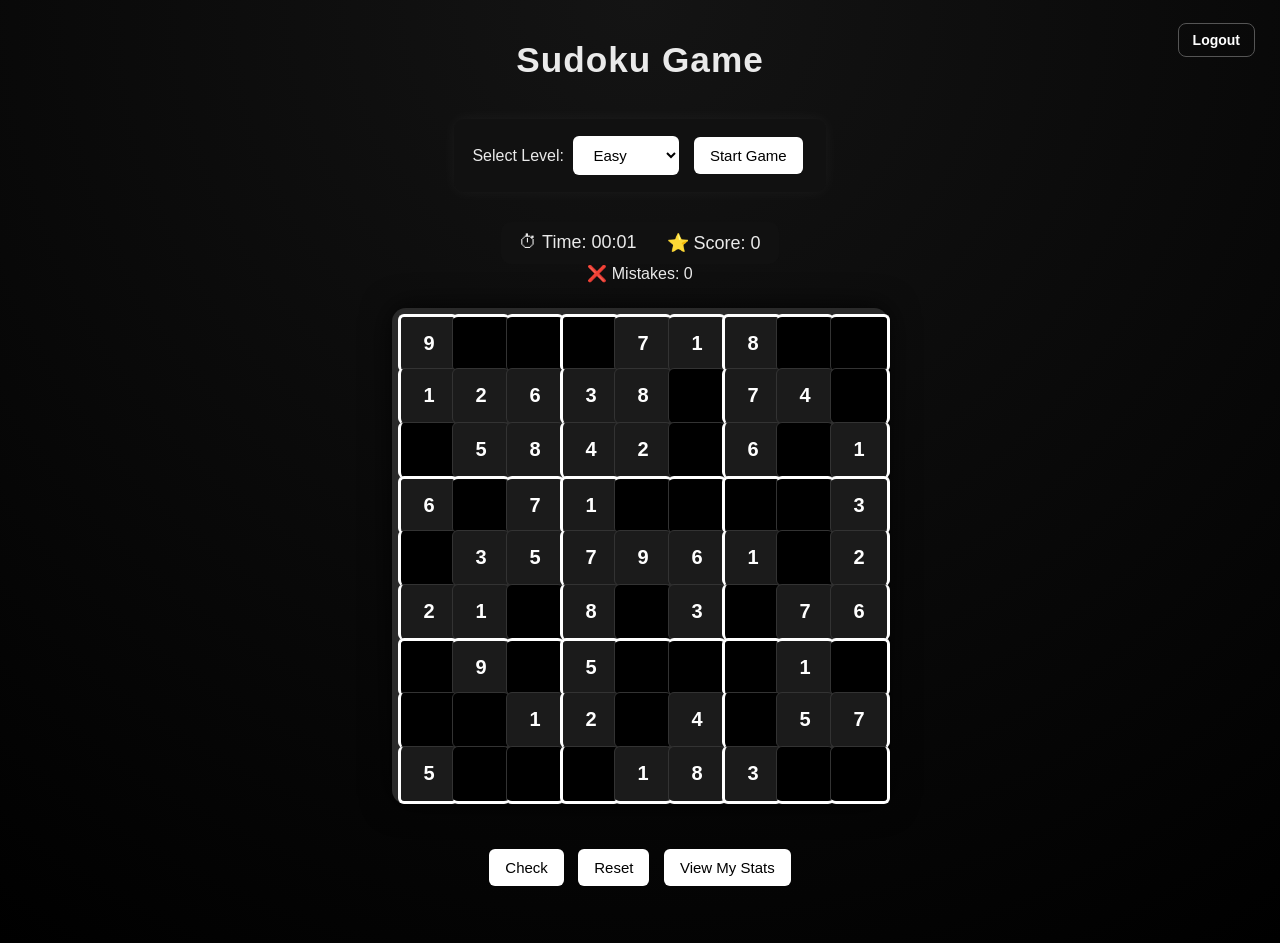
<file: templates/index.html>
<!DOCTYPE html>
<html lang="en">
<head>
  <meta charset="UTF-8" />
  <meta name="viewport" content="width=device-width, initial-scale=1.0" />
  <title>Sudoku</title>
      <!-- PWA -->
    <link rel="manifest" href="/static/manifest.json">

    <script>
    if ("serviceWorker" in navigator) {
        navigator.serviceWorker.register("/static/sw.js");
    }
    </script>
  <link rel="stylesheet" href="/static/style.css">
</head>
<body>

<h1>Sudoku Game</h1>
<button onclick="window.location.href='/logout'" class="logout-btn">Logout</button>

<div class="controls">
    <label>Select Level:</label>
    <select id="level">
        <option value="easy">Easy</option>
        <option value="medium">Medium</option>
        <option value="hard">Hard</option>
    </select>
    <button onclick="startGame()">Start Game</button>
</div>
<div class="scoreboard">
    <div>⏱ Time: <span id="timer">00:00</span></div>
    <div>⭐ Score: <span id="score">0</span></div>
</div>
<div>❌ Mistakes: <span id="mistakes">0</span></div>


<!-- THIS IS WHERE GRID APPEARS -->
<div id="sudoku-board"></div>

<div class="buttons">
    <button onclick="checkSolution()">Check</button>
    <button onclick="resetGame()">Reset</button>
    <button onclick="window.location.href='/stats'">View My Stats</button>
</div>


<div id="resultModal" class="modal">
  <div class="modal-content">
      <h2>Game Over</h2>
      <p id="resultText"></p>
      <p>⏱ Time: <span id="finalTime"></span></p>
      <p>⭐ Score: <span id="finalScore"></span></p>
      <button onclick="closeModal()">Play Again</button>
  </div>
</div>


<p id="message"></p>

<script src="/static/script.js" defer></script>
</body>
</html>
</file>
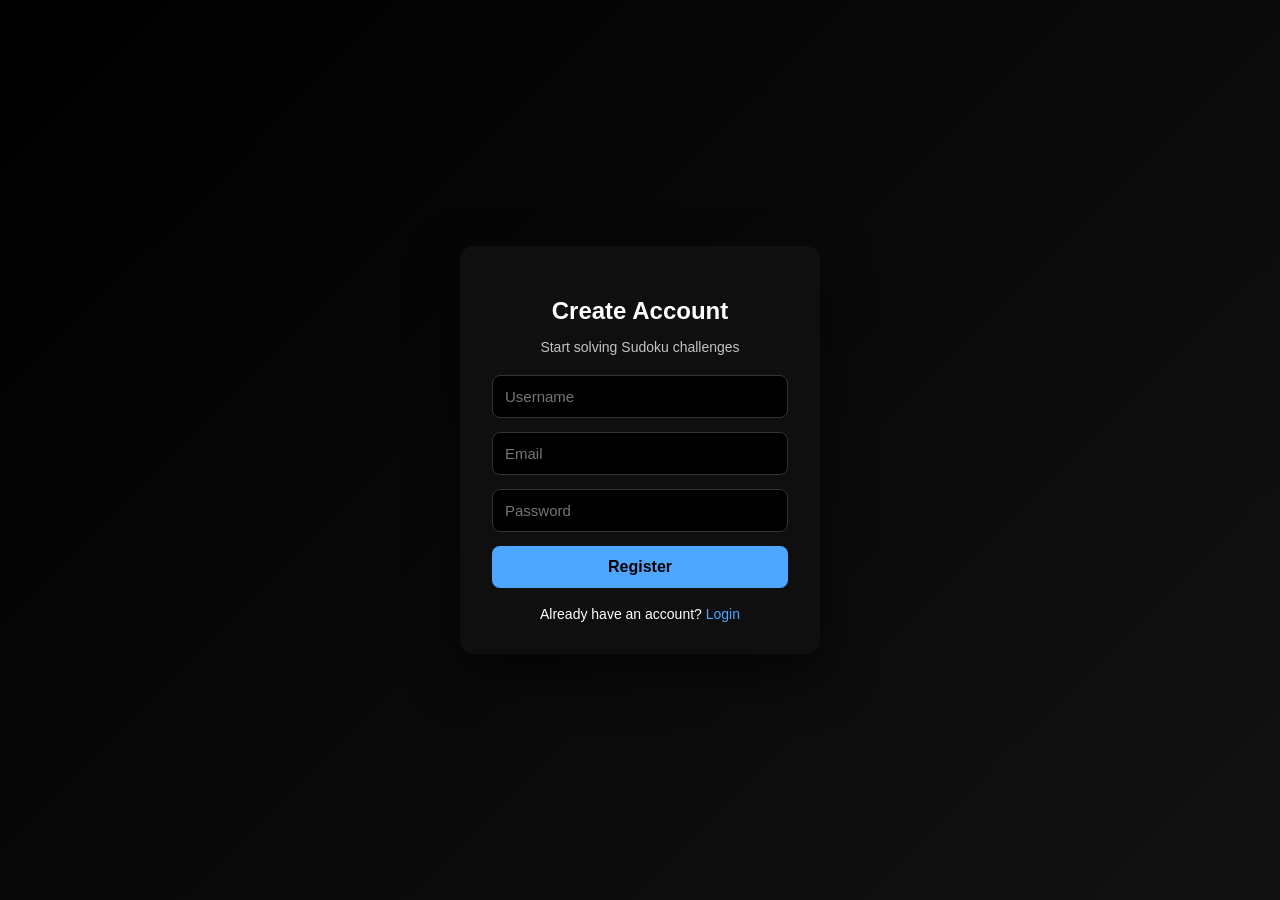
<file: templates/register.html>
<!DOCTYPE html>
<html lang="en">
<head>
    <meta charset="UTF-8">
        <!-- PWA -->
    <link rel="manifest" href="/static/manifest.json">

    <script>
    if ("serviceWorker" in navigator) {
        navigator.serviceWorker.register("/static/sw.js");
    }
    </script>
    <title>Register | Sudoku Game</title>
   <style>
* {
    box-sizing: border-box;
}

body {
    margin: 0;
    height: 100vh;
    background: linear-gradient(135deg, #000000, #121212);
    font-family: 'Inter', Arial, sans-serif;
    display: flex;
    align-items: center;
    justify-content: center;
    color: #fff;
}


.auth-card {
    width: 360px;
    padding: 32px;
    background: #0f0f0f;
    border-radius: 14px;
    box-shadow: 0 20px 50px rgba(0,0,0,0.6);
    text-align: center;
}

.auth-card h2 {
    margin-bottom: 6px;
}

.auth-card p {
    font-size: 14px;
    opacity: 0.75;
    margin-bottom: 20px;
}

input {
    width: 100%;
    padding: 12px;
    margin-bottom: 14px;
    background: #000;
    border: 1px solid #333;
    color: #fff;
    border-radius: 8px;
    font-size: 15px;
}

input:focus {
    outline: none;
    border-color: #4da6ff;
    box-shadow: 0 0 0 1px #4da6ff;
}

button {
    width: 100%;
    padding: 12px;
    background: #4da6ff;
    border: none;
    border-radius: 8px;
    font-size: 16px;
    font-weight: 600;
    cursor: pointer;
    color: black;
}

button:hover {
    background: #3399ff;
}

.auth-link {
    margin-top: 18px;
    font-size: 14px;
}

.auth-link a {
    color: #4da6ff;
    text-decoration: none;
}

.error {
    background: #330000;
    color: #ff8080;
    padding: 10px;
    border-radius: 6px;
    font-size: 14px;
    margin-bottom: 14px;
}

</style>

</head>
<body>


<div class="auth-card">
    <h2>Create Account</h2>
    <p>Start solving Sudoku challenges</p>

    <form method="POST">
        <input type="text" name="username" placeholder="Username" required>
        <input type="email" name="email" placeholder="Email" required>
        <input type="password" name="password" placeholder="Password" required>

        <button type="submit">Register</button>
    </form>

    <div class="auth-link">
        Already have an account? <a href="/login">Login</a>
    </div>
</div>


</body>
</html>
</file>
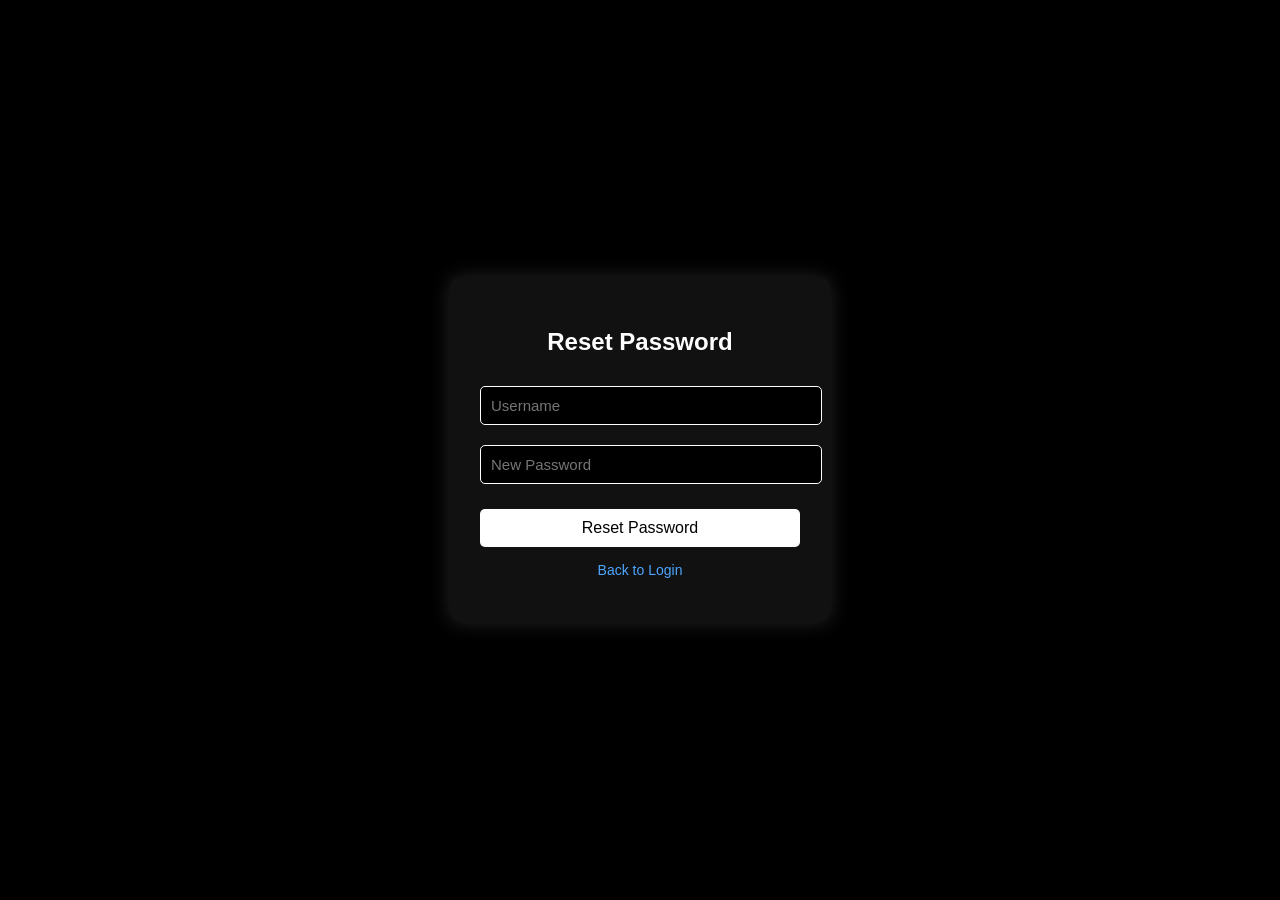
<file: templates/reset_password.html>
<!DOCTYPE html>
<html lang="en">
<head>
    <meta charset="UTF-8">
    <title>Reset Password | Sudoku</title>
        <!-- PWA -->
    <link rel="manifest" href="/static/manifest.json">

    <script>
    if ("serviceWorker" in navigator) {
        navigator.serviceWorker.register("/static/sw.js");
    }
    </script>
    <style>
        body {
            background-color: black;
            color: white;
            font-family: Arial, sans-serif;
            height: 100vh;
            margin: 0;

            display: flex;
            justify-content: center;
            align-items: center;
        }

        .reset-box {
            background: #111;
            padding: 30px;
            border-radius: 10px;
            width: 320px;
            text-align: center;
            box-shadow: 0 0 20px rgba(255,255,255,0.15);
        }

        h2 {
            margin-bottom: 20px;
        }

        input {
            width: 100%;
            padding: 10px;
            margin: 10px 0;
            background: black;
            color: white;
            border: 1px solid white;
            border-radius: 5px;
            font-size: 15px;
        }

        button {
            width: 100%;
            padding: 10px;
            margin-top: 15px;
            background: white;
            color: black;
            border: none;
            border-radius: 5px;
            font-size: 16px;
            cursor: pointer;
        }

        button:hover {
            background: #ddd;
        }

        p {
            margin-top: 15px;
            font-size: 14px;
        }

        a {
            color: #4da6ff;
            text-decoration: none;
        }
    </style>
</head>
<body>

    <div class="reset-box">
        <h2>Reset Password</h2>

        <form method="POST" action="/reset-password">
            <input type="text" name="username" placeholder="Username" required>
            <input type="password" name="password" placeholder="New Password" required>

            <button type="submit">Reset Password</button>
        </form>

        <p>
            <a href="/login">Back to Login</a>
        </p>
    </div>

</body>
</html>
</file>
<file: static/style.css>
body {
    background: radial-gradient(circle at top, #141414, #000);
    color: #eaeaea;
    font-family: "Inter", "Segoe UI", sans-serif;
    margin: 0;
    min-height: 100vh;
    overflow-y: auto;
    padding: 20px;

    display: flex;
    flex-direction: column;
    align-items: center;
}

h1 {
    margin-top: 20px;
    font-size: 2.2rem;
    letter-spacing: 1px;
}


.controls {
    margin: 15px 0;
    background: #111;
    padding: 12px 18px;
    border-radius: 10px;
    box-shadow: 0 0 15px rgba(255,255,255,0.05);
}

select, button {
    padding: 10px 16px;
    font-size: 15px;
    margin: 5px;
    cursor: pointer;
    background: #fff;
    color: #000;
    border: none;
    border-radius: 6px;
    transition: all 0.2s ease;
}

button:hover, select:hover {
    background: #ddd;
    transform: translateY(-1px);
}


.logout-btn {
    position: absolute;
    top: 15px;
    right: 20px;
    color: #aaa;
    text-decoration: none;
    font-weight: bold;
}

.logout-btn:hover {
    color: white;
}


/* CENTER GRID */
#sudoku-board {
    display: grid;
    grid-template-columns: repeat(9, 52px);
    grid-template-rows: repeat(9, 52px);
    gap: 2px;
    background: #2a2a2a;
    padding: 6px;
    border-radius: 14px;
    box-shadow: 0 0 30px rgba(0,0,0,0.8);
    margin: 25px auto;
}


/* Cells */
input {
    width: 52px;
    height: 52px;
    font-size: 20px;
    text-align: center;
    background-color: #000;
    color: #f1f1f1;
    border-radius: 6px;
    border: 1px solid #333;
    outline: none;
    transition: background-color 0.2s ease, transform 0.1s ease;
}


/* Given cells */
input:not(:disabled):hover {
    background: #111;
}

input:not(:disabled):focus {
    background: #181818;
    transform: scale(1.05);
}
input:disabled {
    background-color: #1b1b1b;
    color: #fff;
    font-weight: bold;
}

@keyframes pulse {
    0% { transform: scale(1); }
    50% { transform: scale(1.08); }
    100% { transform: scale(1); }
}

input.correct {
    background-color: #1f7a3a !important;
    color: white !important;
}

input.wrong {
    background-color: #8b1d1d !important;
    color: white !important;
}


/* Highlight row & column */
/* input.highlight {
    background-color: #222 !important;
} */

/* Active cell */
/* input.active {
    background-color: #333 !important;
    box-shadow: inset 0 0 0 2px #4da6ff;
} */


/* Buttons */
.buttons {
    margin-top: 15px;
}

/* Modal */
.modal {
    display: none;
    position: fixed;
    inset: 0;
    background: rgba(0,0,0,0.9);
    justify-content: center;
    align-items: center;
}

.modal-content {
    background: #111;
    padding: 30px 40px;
    border-radius: 14px;
    text-align: center;
    box-shadow: 0 0 50px rgba(0,0,0,1);
}

/* SCORE */
.scoreboard {
    display: flex;
    gap: 30px;
    font-size: 18px;
    margin-top: 15px;
    background: #111;
    padding: 10px 18px;
    border-radius: 10px;
}

.scoreboard span {
    transition: transform 0.2s ease;
}

.scoreboard span.update {
    transform: scale(1.3);
}

.toast {
    position: fixed;
    bottom: 20px;
    background: #111;
    color: white;
    padding: 12px 20px;
    border-radius: 10px;
    animation: slideUp 0.3s ease;
}


.game-container {
    max-width: 520px;
    margin: auto;
}

.grid-wrapper {
    display: flex;
    justify-content: center;
    margin-top: 20px;
}

/* LOGOUT */
.logout-btn {
    position: fixed;
    top: 18px;
    right: 20px;
    padding: 8px 14px;
    background: transparent;
    color: #fff;
    border: 1px solid #555;
    border-radius: 8px;
    font-size: 14px;
    font-weight: bold;
    cursor: pointer;
    transition: all 0.2s ease;
    z-index: 1000;
}

.logout-btn:hover {
    background: #7a0c0c;
    border-color: #7a0c0c;
}

.logout-btn:active {
    transform: scale(0.95);
}

/* MOBILE */
@media (max-width: 600px) {
    #sudoku-board {
        grid-template-columns: repeat(9, 38px);
        grid-template-rows: repeat(9, 38px);
    }

    input {
        width: 38px;
        height: 38px;
        font-size: 16px;
    }
}

@media (prefers-reduced-motion: reduce) {
    * {
        animation: none !important;
    }
}
</file>
